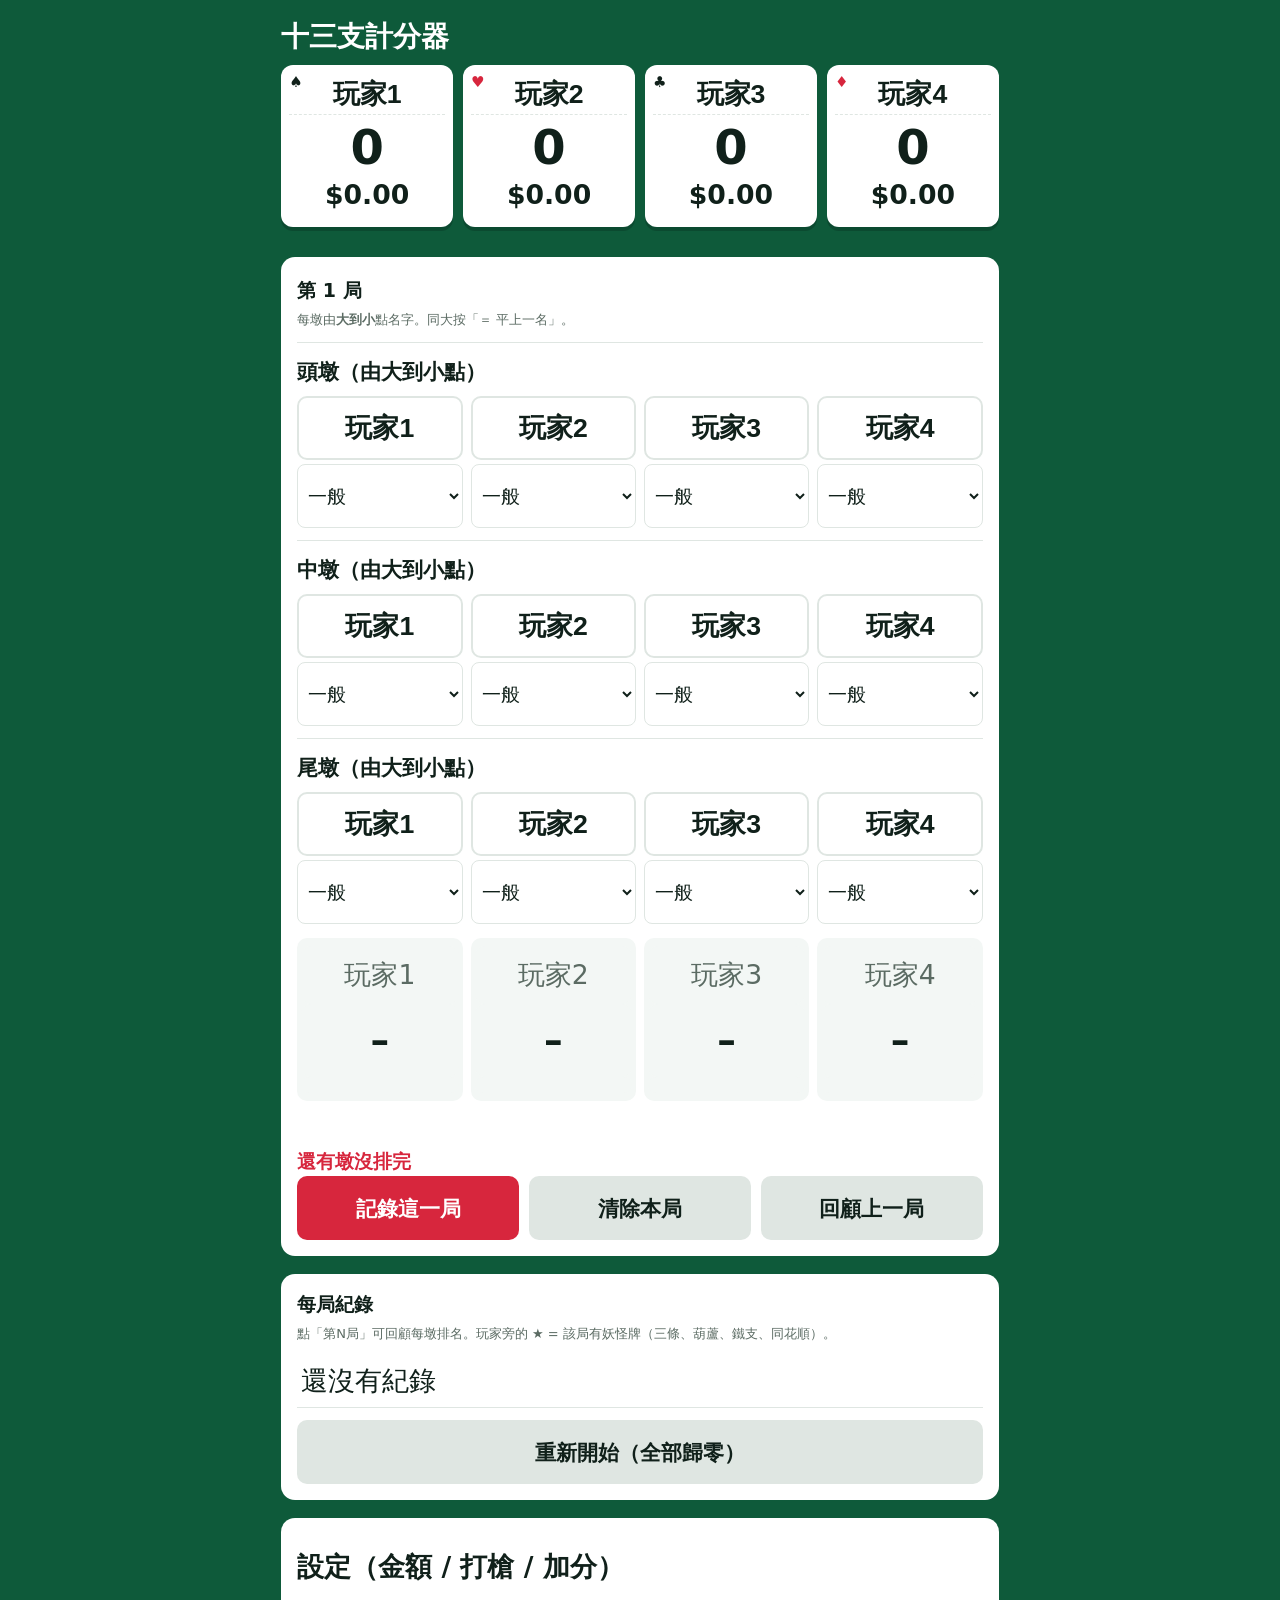
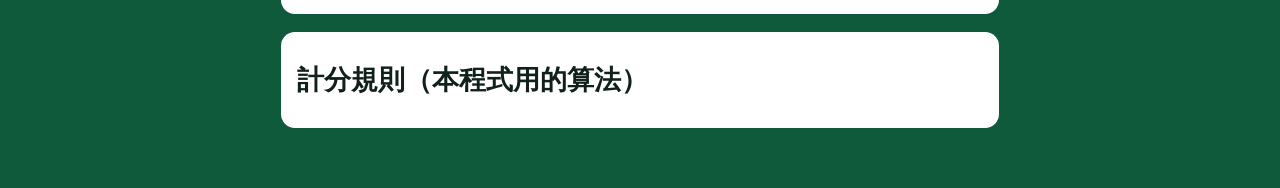
<file: index.html>
<!DOCTYPE html>
<html lang="zh-Hant">
<head>
<meta charset="utf-8">
<meta name="viewport" content="width=device-width,initial-scale=1,viewport-fit=cover">
<meta name="theme-color" content="#0e5a3a">
<meta name="apple-mobile-web-app-capable" content="yes">
<meta name="mobile-web-app-capable" content="yes">
<meta name="apple-mobile-web-app-status-bar-style" content="black-translucent">
<meta name="apple-mobile-web-app-title" content="十三支">
<link rel="manifest" href="manifest.webmanifest">
<link rel="apple-touch-icon" href="apple-touch-icon.png">
<link rel="icon" type="image/png" href="icon-192.png">
<title>十三支計分器</title>
<style>
/* VOICE: 牌桌上的計分員，清楚、快、不出錯
   IDEA: 綠絨牌桌 + 白色撲克牌
   PICTURE: 頂端四張「牌」記分板，大字顯示分數與餘額
   COLOUR and TYPE: 牌桌綠、牌面白、紅心紅；Noto Sans TC
   LAYOUT: 記分板 → 本局輸入（三墩排名）→ 預覽 → 紀錄 → 設定 */
:root{color-scheme:light dark;--felt:light-dark(#0e5a3a,#062b1c);--felt2:light-dark(#0b4a30,#04200f);--card:light-dark(#ffffff,#13241b);--ink:light-dark(#10201a,#e8f3ec);--mute:light-dark(#5b6b63,#9fb3a8);--red:#d7263d;--gold:#f2c14e;--line:light-dark(#dfe6e2,#24392d)}
:root[data-theme=light]{color-scheme:light}:root[data-theme=dark]{color-scheme:dark}
*{box-sizing:border-box;min-width:0}
body{margin:0;background:var(--felt);color:var(--ink);font:16px/1.55 -apple-system,"PingFang TC","Noto Sans TC","Microsoft JhengHei",system-ui,sans-serif;overflow-x:clip}
.wrap{max-width:820px;margin:0 auto;padding:max(16px,env(safe-area-inset-top)) max(4vw,12px,env(safe-area-inset-right)) calc(60px + env(safe-area-inset-bottom))}
#upd{position:fixed;left:12px;right:12px;bottom:calc(12px + env(safe-area-inset-bottom));z-index:9;display:none;background:var(--gold);color:#3a2a00;border:0;border-radius:12px;min-height:48px;font-size:17px;box-shadow:0 6px 20px rgba(0,0,0,.4)}#upd.on{display:block}
h1{color:#fff;font-size:28px;line-height:1.1;margin:6px 0 4px;font-weight:900}
.sub{color:#cfe6d8;font-size:14px;margin:0 0 14px}
.board{display:grid;grid-template-columns:repeat(4,minmax(0,1fr));gap:10px}
.pc{background:var(--card);border-radius:12px;padding:10px 8px 12px;text-align:center;box-shadow:0 6px 0 var(--felt2),0 10px 20px rgba(0,0,0,.25);position:relative}
.pc .suit{position:absolute;top:6px;left:8px;font-size:15px}
.pc input{width:100%;border:0;background:transparent;color:var(--ink);font:700 16px -apple-system,"PingFang TC","Noto Sans TC","Microsoft JhengHei",sans-serif;text-align:center;padding:4px 2px;border-bottom:1px dashed var(--line)}
.pc .pts{font-size:clamp(26px,7vw,40px);font-weight:900;line-height:1.1;margin-top:6px}
.pc .money{font-size:15px;font-weight:700;white-space:nowrap}
.pos{color:#138a4f}.neg{color:var(--red)}
.panel{background:var(--card);border-radius:14px;padding:16px;margin-top:18px}
.panel h2{font-size:19px;margin:0 0 4px}
.hint{font-size:13px;color:var(--mute);margin:0 0 10px}
.status{display:grid;grid-template-columns:repeat(4,minmax(0,1fr));gap:8px;margin-bottom:6px}
.status div{display:flex;flex-direction:column;gap:4px}
.status b{font-size:14px;text-align:center;overflow:hidden;text-overflow:ellipsis;white-space:nowrap}
select,input[type=number]{font:16px -apple-system,"PingFang TC","Noto Sans TC","Microsoft JhengHei",sans-serif;min-height:40px;border:1px solid var(--line);border-radius:8px;background:var(--card);color:var(--ink);padding:4px 6px;width:100%}
.row{border-top:1px solid var(--line);padding-top:12px;margin-top:12px}
.row h3{font-size:16px;margin:0 0 8px;display:flex;justify-content:space-between;gap:8px;flex-wrap:wrap}
.row h3 button{font-size:13px;min-height:32px;padding:2px 10px}
.rk{display:grid;grid-template-columns:repeat(4,minmax(0,1fr));gap:8px}
.rk .cell{display:flex;flex-direction:column;gap:4px}
.pick{position:relative;min-height:52px;border-radius:10px;border:2px solid var(--line);background:var(--card);color:var(--ink);font:700 15px -apple-system,"PingFang TC","Noto Sans TC","Microsoft JhengHei",sans-serif;cursor:pointer;padding:4px}
.pick[data-r="1"]{background:#ffd23f;border-color:#ffb800;color:#3a2a00}
.pick[data-r="2"]{background:#5ad1f2;border-color:#1fa8d1;color:#052b38}
.pick[data-r="3"]{background:#b9835a;border-color:#946243;color:#fff}
.pick[data-r="4"]{background:#6f7d89;border-color:#55616c;color:#fff}
.pick[data-r]::after{content:"第" attr(data-r);position:absolute;top:-9px;right:-6px;background:#10201a;color:#fff;font-size:12px;border-radius:9px;padding:0 6px;line-height:18px}
.pick:disabled{opacity:.35;cursor:default}
.cell select{font-size:14px;min-height:36px}
.tie{font-size:13px;min-height:32px;padding:2px 6px;border-radius:8px}
.tie[aria-pressed=true]{background:var(--gold);color:#3a2a00}
button{font:700 16px -apple-system,"PingFang TC","Noto Sans TC","Microsoft JhengHei",sans-serif;border-radius:10px;border:0;min-height:44px;padding:8px 16px;cursor:pointer;background:var(--line);color:var(--ink)}
button.go{background:var(--red);color:#fff}
button:focus-visible,input:focus-visible,select:focus-visible{outline:3px solid var(--gold);outline-offset:2px}
.prev{display:grid;grid-template-columns:repeat(4,minmax(0,1fr));gap:8px;margin:14px 0 10px;text-align:center}
.prev div{background:light-dark(#f3f7f5,#0f1d16);border-radius:10px;padding:8px 4px}
.prev .n{font-size:13px;color:var(--mute)}.prev .v{font-size:24px;font-weight:900}
.tags{font-size:14px;margin:0 0 10px;min-height:1.4em}
.tag{display:inline-block;background:var(--gold);color:#3a2a00;border-radius:6px;padding:0 8px;margin:2px 4px 2px 0;font-weight:700}
.err{color:var(--red);font-size:14px;font-weight:700;min-height:1.4em}
.actions{display:flex;gap:10px;flex-wrap:wrap}
table{width:100%;border-collapse:collapse;font-size:15px}
th,td{padding:6px 4px;border-bottom:1px solid var(--line);text-align:right;white-space:nowrap}
th:first-child,td:first-child{text-align:left}
td .x{background:none;min-height:32px;padding:0 8px;color:var(--red)}
.scroll{overflow-x:auto}
.set{display:grid;grid-template-columns:repeat(auto-fit,minmax(150px,1fr));gap:10px}
.set label{font-size:14px;display:flex;flex-direction:column;gap:4px}
details summary{cursor:pointer;font-weight:700;font-size:17px;min-height:32px}
.rules{font-size:14px;line-height:1.7}.rules p{margin:6px 0}
.modal{position:fixed;inset:0;background:rgba(0,0,0,.55);display:none;align-items:center;justify-content:center;padding:20px}
.modal.on{display:flex}.modal>div{background:var(--card);border-radius:14px;padding:20px;max-width:360px}
@media(max-width:600px){.board,.status,.rk,.prev{gap:6px}.pc{padding:8px 4px}.pick{font-size:14px}h1{font-size:24px}}
@media(prefers-reduced-motion:no-preference){.pc .pts{transition:color .3s}}
/* 大字大按鈕：名字、分數 ≥ 20pt，按鈕 ≥ 48pt 高 */
.pc input{font-size:20pt;text-overflow:ellipsis}
.pc .pts{font-size:clamp(24pt,8vw,36pt)}
.pc .money{font-size:20pt}
.status b{font-size:20pt}
.pick{font-size:20pt;min-height:48pt;line-height:1.15;overflow-wrap:anywhere}
.pick[data-r]::after{font-size:12pt;line-height:22px;top:-12px}
.prev .n{font-size:20pt}.prev .v{font-size:28pt}
.tags{font-size:14pt}.err{font-size:14pt}
table{font-size:20pt}
button,select,input[type=number]{min-height:48pt;font-size:16pt}
.row h3{font-size:16pt;align-items:center}
.row h3 button,.tie,td .x,.cell select{min-height:48pt;font-size:14pt}
.actions button{flex:1 1 180px}
details summary{min-height:48pt;display:flex;align-items:center;font-size:16pt}
.set label{font-size:14pt}
.modal>div{max-width:440px;width:100%}
#mtext{font-size:18pt;white-space:pre-line;line-height:1.5}
.modal .actions button{flex:1}
#status{display:none}
details summary{font-size:20pt}
.scrollto{scroll-margin-top:240px}
.rvsec{border-top:1px solid var(--line);padding-top:10px;margin-top:10px}
.rvsec h3{font-size:16pt;margin:0 0 6px}
.rvl{display:flex;align-items:center;gap:10px;padding:4px 0;font-size:20pt}
.rvl small{font-size:14pt;font-weight:400;color:var(--mute)}
.rb{display:inline-block;min-width:3.4em;text-align:center;border-radius:10px;padding:2px 8px;font-size:16pt;font-weight:700;background:var(--line);color:var(--ink)}
.rb[data-r="1"]{background:#ffd23f;color:#3a2a00}
.rb[data-r="2"]{background:#5ad1f2;color:#052b38}
.rb[data-r="3"]{background:#b9835a;color:#fff}
.rb[data-r="4"]{background:#6f7d89;color:#fff}
.rn{min-height:48pt;font-size:16pt;padding:0 12px}
tr.sel td{background:rgba(242,193,78,.28)}
tr.ed td{border-bottom:3px dashed var(--red)}
.edtag{color:var(--red);font-size:16pt;margin-left:8px}
.yao{color:#d98e00;font-size:14pt;margin-right:4px}
.rules,.rules p,.rules details summary{font-size:20pt;line-height:1.6}
.s1 label{display:flex;flex-direction:column;gap:4px;font-size:14pt}
.unitline{font-size:14pt;margin:10px 0 6px}
.slist{list-style:none;margin:8px 0 0;padding:0}
.slist li{display:flex;justify-content:space-between;align-items:center;gap:12px;padding:6px 0;border-top:1px solid var(--line);font-size:14pt}
.slist input{width:110px;text-align:center}
.slist input:disabled{opacity:.45}
/* 記分板固定在上方 */
.board{position:sticky;top:0;z-index:10;background:var(--felt);padding:8px 0 12px;margin-top:0}
.pc{box-shadow:0 4px 0 var(--felt2)}
@media(max-width:600px){
.board{gap:8px;padding:6px 0 10px}
.pc{display:grid;grid-template-columns:auto 1fr;align-items:baseline;column-gap:6px;padding:6px 8px 8px}
.pc .suit{display:none}
.pc input{grid-column:1/-1;padding:0 2px}
.pc .pts{margin-top:0;text-align:left}
.pc .money{text-align:right;font-size:16pt}
}
@media(max-width:600px){.board,.status,.rk,.prev{grid-template-columns:repeat(2,minmax(0,1fr));gap:12px}.rk{row-gap:18px}}
</style>
</head>
<body>
<div class="wrap">
<h1>十三支計分器</h1>
<div class="board" id="board"></div>

<div class="panel scrollto" id="entry">
<h2>第 <span id="rno">1</span> 局<span id="edtag" class="edtag"></span></h2>
<p class="hint">每墩由<b>大到小</b>點名字。同大按「＝ 平上一名」。</p>
<div class="status" id="status"></div>
<div id="rows"></div>
<div class="prev" id="prev"></div>
<div class="tags" id="tags"></div>
<div class="err" id="err"></div>
<div class="actions"><button class="go" id="save">記錄這一局</button><button id="clear">清除本局</button><button id="lastbtn">回顧上一局</button></div>
</div>

<div class="panel scrollto" id="review" hidden>
<h2 id="rvt"></h2>
<div id="rvbody"></div>
<div class="prev" id="rvprev"></div>
<div class="tags" id="rvtags"></div>
<div class="actions"><button class="go" id="rvedit">修改這局</button><button id="rvclose">關閉</button></div>
</div>

<div class="panel">
<h2>每局紀錄</h2>
<p class="hint">點「第N局」可回顧每墩排名。玩家旁的 ★ = 該局有妖怪牌（三條、葫蘆、鐵支、同花順）。</p>
<div class="scroll"><table id="hist"></table></div>
<div class="actions" style="margin-top:12px"><button id="reset">重新開始（全部歸零）</button></div>
</div>

<div class="panel">
<details><summary>設定（金額 / 打槍 / 加分）</summary>
<div class="s1" style="margin-top:10px">
<label>每人本金 $<input type="number" id="s_start" step="0.01" min="0" max="1000" inputmode="decimal"></label>
<p class="unitline">每分（每道）自動計算：<b>$<span id="s_unit">0.30</span></b>（本金 ÷ 50）</p>
</div>
<ul class="slist">
<li><span>打槍倍數</span><input type="number" id="s_gun" step="1" min="1"></li>
<li><span>全壘打再乘</span><input type="number" id="s_hr" step="1" min="1"></li>
<li><span>頭墩三條</span><input type="number" id="b_h_three" min="1"></li>
<li><span>中墩葫蘆</span><input type="number" id="b_m_full" min="1"></li>
<li><span>中墩鐵支</span><input type="number" id="b_m_four" min="1"></li>
<li><span>中墩同花順</span><input type="number" id="b_m_sf" min="1"></li>
<li><span>尾墩鐵支</span><input type="number" id="b_t_four" min="1"></li>
<li><span>尾墩同花順</span><input type="number" id="b_t_sf" min="1"></li>
</ul>
<p class="hint" style="margin-top:10px">倍數和加分都按正常遊戲規則。記錄第 1 局之後，倍數和加分就鎖住不能改，只有本金可以調整；全部歸零後才能再改倍數。</p>
</details>
</div>

<div class="panel rules">
<details><summary>計分規則（本程式用的算法）</summary>
<p><b>比牌：</b>每兩人之間，頭對頭、中對中、尾對尾各比一次，每墩贏 1 道（有加分牌型就贏該墩的加分數）。4 人共 6 組對決。</p>
<p><b>平手（push）：</b>同一墩兩人牌一樣大 → 這墩兩人不輸不贏、0 道；有平手就不算三墩全贏，不能打槍。</p>
<p><b>打槍：</b>三墩全贏同一個人 → 對他的分數 ×2。</p>
<p><b>全壘打：</b>同一局打槍其他 3 家 → 他這局所有分數再 ×2（3 墩全贏、無加分時，每家輸 12 道）。</p>
<p><b>設定限制：</b>所有倍數和加分都按正常遊戲規則。遊戲中途（已有紀錄）不能亂改倍數，只有本金可以調整（上限 $1000）。全部歸零後才能再改倍數。</p>
<p><b>墩內加分（預設）：</b>頭墩三條 3、中墩葫蘆 2、中墩鐵支 8、中墩同花順 10、尾墩鐵支 4、尾墩同花順 5。只有贏了那墩才拿加分。</p>
</details>
</div>
</div>

<button id="upd" type="button">有新版本，點這裡更新</button>
<div class="modal" id="modal"><div><p id="mtext" style="margin-top:0">確定要清除所有紀錄嗎？</p><div class="actions"><button class="go" id="mok">確定</button><button id="mno">取消</button></div></div></div>

<script>
{
const SUITS=['♠','♥','♣','♦'],ROWS=[['頭墩','h'],['中墩','m'],['尾墩','t']];
const HANDS={h:[['','一般'],['three','三條']],m:[['','一般'],['full','葫蘆'],['four','鐵支'],['sf','同花順']],t:[['','一般'],['four','鐵支'],['sf','同花順']]};
const DEF={names:['玩家1','玩家2','玩家3','玩家4'],start:15,unit:0.3,gun:2,hr:2,bonus:{h_three:3,m_full:2,m_four:8,m_sf:10,t_four:4,t_sf:5},rounds:[]};
let S;try{S=JSON.parse(localStorage.getItem('13zhi'))}catch(e){}
if(!S||!S.names)S=JSON.parse(JSON.stringify(DEF));
try{const nn=JSON.parse(localStorage.getItem('13zhi_names'));if(Array.isArray(nn)&&nn.length===4)S.names=nn.map((x,i)=>String(x||('玩家'+(i+1))))}catch(e){}
const save=()=>{try{localStorage.setItem('13zhi',JSON.stringify(S));localStorage.setItem('13zhi_names',JSON.stringify(S.names))}catch(e){}};
const esc=s=>String(s).replace(/[&<>"']/g,c=>({'&':'&amp;','<':'&lt;','>':'&gt;','"':'&quot;',"'":'&#39;'}[c]));
const $=id=>document.getElementById(id);
const fmt=n=>(n<0?'-$':'$')+Math.abs(n).toFixed(2);
const sgn=n=>n>0?'+'+n:''+n;
let E;
const newEntry=()=>({st:['n','n','n','n'],sp:[3,3,3,3],rank:{h:[],m:[],t:[]},hand:{h:['','','',''],m:['','','',''],t:['','','','']},tie:{h:[],m:[],t:[]}});
const lv=(e,r)=>{const L={},tie=(e.tie&&e.tie[r])||[];let l=0;e.rank[r].forEach((p,k)=>{if(k>0&&!tie.includes(p))l++;L[p]=l});return L};
E=newEntry();
let rev=null,editIdx=-1,draft=null;
const clone=o=>JSON.parse(JSON.stringify(o));
const yao=(r,i)=>r.hand&&['h','m','t'].some(k=>r.hand[k]&&r.hand[k][i]);

function compute(e){
  const P=[[0,0,0,0],[0,0,0,0],[0,0,0,0],[0,0,0,0]],G=[[0,0,0,0],[0,0,0,0],[0,0,0,0],[0,0,0,0]];
  const val=(r,w)=>{const k=e.hand[r][w];return k?(+S.bonus[r+'_'+k]||1):1};
  for(let i=0;i<4;i++)for(let j=i+1;j<4;j++){
    const a=e.st[i],b=e.st[j];let d=0;
    if(a==='sp'||b==='sp'){d=(a==='sp'?+e.sp[i]:0)-(b==='sp'?+e.sp[j]:0)}
    else if(a==='foul'&&b==='foul'){d=0}
    else if(a==='foul'){d=-3*S.gun;G[j][i]=1}
    else if(b==='foul'){d=3*S.gun;G[i][j]=1}
    else{let wi=0,wj=0;for(const[,r]of ROWS){const L=lv(e,r),li=L[i],lj=L[j];if(li<lj){d+=val(r,i);wi++}else if(li>lj){d-=val(r,j);wj++}}
      if(wi===3){d*=S.gun;G[i][j]=1}else if(wj===3){d*=S.gun;G[j][i]=1}}
    P[i][j]=d;P[j][i]=-d;
  }
  const tags=[];
  for(const[lab,r]of ROWS){const tie=(e.tie&&e.tie[r])||[];e.rank[r].forEach((p,k)=>{if(k>0&&tie.includes(p))tags.push(lab+' '+S.names[e.rank[r][k-1]]+'＝'+S.names[p]+' 平手')})}
  for(let i=0;i<4;i++)for(let j=0;j<4;j++)if(G[i][j])tags.push(S.names[i]+' 打槍 '+S.names[j]);
  for(let i=0;i<4;i++){if([0,1,2,3].every(k=>k===i||G[i][k])){tags.push(S.names[i]+' 全壘打！');for(let k=0;k<4;k++)if(k!==i){P[i][k]*=S.hr;P[k][i]*=S.hr}}}
  e.st.forEach((s,i)=>{if(s==='foul')tags.push(S.names[i]+' 相公');if(s==='sp')tags.push(S.names[i]+' 特殊牌型 '+e.sp[i]+' 道')});
  return{pts:P.map(r=>r.reduce((a,b)=>a+b,0)),tags};
}
const normals=()=>[0,1,2,3].filter(i=>E.st[i]==='n');
function valid(){const n=normals();if(n.length<2)return true;return ROWS.every(([,r])=>E.rank[r].length===n.length)}
function totals(){const t=[0,0,0,0];S.rounds.forEach(r=>{const c=compute(r);c.pts.forEach((p,i)=>t[i]+=p)});return t}

function renderBoard(){
  const t=totals();
  $('board').innerHTML=S.names.map((n,i)=>{const m=Math.round(t[i]*S.unit*100)/100;return`<div class="pc"><span class="suit" style="color:${i%2?'var(--red)':'var(--ink)'}">${SUITS[i]}</span><input id="nm${i}" value="${esc(n)}" aria-label="玩家${i+1}名字"><div class="pts ${t[i]>0?'pos':t[i]<0?'neg':''}">${sgn(t[i])}</div><div class="money ${m>0?'pos':m<0?'neg':''}">${m>0?'+':''}${fmt(m)}</div></div>`}).join('');
  S.names.forEach((_,i)=>{$('nm'+i).onchange=ev=>{S.names[i]=ev.target.value.trim()||('玩家'+(i+1));save();renderAll()}});
}
function renderEntry(){
  $('rno').textContent=editIdx>=0?editIdx+1:S.rounds.length+1;$('edtag').textContent=editIdx>=0?'（修改中）':'';$('save').textContent=editIdx>=0?'確認修改':'記錄這一局';$('clear').textContent=editIdx>=0?'取消修改':'清除本局';
  $('status').innerHTML=S.names.map((n,i)=>`<div><b>${esc(n)}</b><select id="st${i}"><option value="n">一般</option><option value="foul">相公/倒水</option><option value="sp">特殊牌型</option></select>${E.st[i]==='sp'?`<input type="number" id="sp${i}" min="1" value="${E.sp[i]}" aria-label="特殊牌型分數">`:''}</div>`).join('');
  S.names.forEach((_,i)=>{const s=$('st'+i);s.value=E.st[i];s.onchange=()=>{E.st[i]=s.value;for(const[,r]of ROWS){E.rank[r]=E.rank[r].filter(k=>E.st[k]==='n');E.tie[r]=E.tie[r].filter(k=>E.rank[r].indexOf(k)>0)}renderEntry()};
    const p=$('sp'+i);if(p)p.oninput=()=>{E.sp[i]=Math.max(0,+p.value||0);renderPrev()}});
  const n=normals();
  $('rows').innerHTML=n.length<2?'<p class="hint">一般玩家少於 2 人，不用比墩。</p>':ROWS.map(([lab,r])=>`<div class="row"><h3>${lab}（由大到小點）</h3><div class="rk">${S.names.map((nm,i)=>{const on=E.st[i]==='n',p=E.rank[r].indexOf(i),L=lv(E,r),td=E.tie[r].includes(i);return`<div class="cell"><button class="pick" data-row="${r}" data-p="${i}" ${p>=0?`data-r="${L[i]+1}"`:''} ${on?'':'disabled'}>${esc(nm)}</button>${on&&p>=1?`<button class="tie" data-tr="${r}" data-tp="${i}" aria-pressed="${td}">${td?'✓ 平手':'＝ 平上一名'}</button>`:''}${on?`<select data-hr="${r}" data-hp="${i}" aria-label="${esc(nm)} ${lab}牌型">${HANDS[r].map(([k,t])=>`<option value="${k}" ${E.hand[r][i]===k?'selected':''}>${t}${k?' '+S.bonus[r+'_'+k]:''}</option>`).join('')}</select>`:''}</div>`}).join('')}</div></div>`).join('');
  document.querySelectorAll('.pick').forEach(b=>b.onclick=()=>{const r=b.dataset.row,p=+b.dataset.p,a=E.rank[r],x=a.indexOf(p);
    if(x>=0)a.splice(x);else{a.push(p);const rest=normals().filter(k=>!a.includes(k));if(rest.length===1)a.push(rest[0])}E.tie[r]=E.tie[r].filter(k=>a.indexOf(k)>0);renderEntry()});
  document.querySelectorAll('.tie').forEach(b=>b.onclick=()=>{const r=b.dataset.tr,p=+b.dataset.tp,t=E.tie[r],x=t.indexOf(p);if(x>=0)t.splice(x,1);else t.push(p);renderEntry()});
  document.querySelectorAll('[data-clr]').forEach(b=>b.onclick=()=>{E.rank[b.dataset.clr]=[];E.tie[b.dataset.clr]=[];renderEntry()});
  document.querySelectorAll('[data-hr]').forEach(s=>s.onchange=()=>{E.hand[s.dataset.hr][+s.dataset.hp]=s.value;renderPrev()});
  renderPrev();
}
function renderPrev(){
  const ok=valid();$('err').textContent=ok?'':'還有墩沒排完';
  const c=ok?compute(E):{pts:[0,0,0,0],tags:[]};
  $('prev').innerHTML=S.names.map((n,i)=>`<div><div class="n">${esc(n)}</div><div class="v ${c.pts[i]>0?'pos':c.pts[i]<0?'neg':''}">${ok?sgn(c.pts[i]):'–'}</div><div class="n">${ok?fmt(c.pts[i]*S.unit):''}</div></div>`).join('');
  $('tags').innerHTML=c.tags.map(t=>`<span class="tag">${esc(t)}</span>`).join('');
}
function renderHist(){
  if(!S.rounds.length){$('hist').innerHTML='<tr><td>還沒有紀錄</td></tr>';return}
  const t=totals();
  $('hist').innerHTML=`<tr><th>局</th>${S.names.map(n=>`<th>${esc(n)}</th>`).join('')}<th></th></tr>`+
   S.rounds.map((r,k)=>{const c=compute(r);return`<tr class="${k===rev?'sel':''} ${k===editIdx?'ed':''}"><td><button class="rn" data-rv="${k}" aria-label="回顧第${k+1}局">第${k+1}局</button></td>${c.pts.map((p,i)=>`<td class="${p>0?'pos':p<0?'neg':''}">${yao(r,i)?'<span class="yao" role="img" aria-label="妖怪牌">★</span>':''}${sgn(p)}</td>`).join('')}<td><button class="x" data-del="${k}" aria-label="刪除第${k+1}局">✕</button></td></tr>`}).reverse().join('')+
   `<tr><th>總分</th>${t.map(p=>`<th>${sgn(p)}</th>`).join('')}<th></th></tr><tr><th>輸贏</th>${t.map(p=>`<th class="${p>0?'pos':p<0?'neg':''}">${fmt(p*S.unit)}</th>`).join('')}<th></th></tr>`;
  document.querySelectorAll('[data-del]').forEach(b=>b.onclick=()=>{const k=+b.dataset.del,c=compute(S.rounds[k]);if(editIdx>=0){note('請先完成或取消修改');return}ask(`刪除第 ${k+1} 局？\n${S.names.map((n,i)=>n+' '+sgn(c.pts[i])).join('、')}\n刪除後無法復原。`,()=>{S.rounds.splice(k,1);rev=null;save();renderAll()},'刪除這局')});
  document.querySelectorAll('[data-rv]').forEach(b=>b.onclick=()=>{rev=+b.dataset.rv;renderHist();renderReview();$('review').scrollIntoView({behavior:'smooth',block:'start'})});
}
function renderSet(){
  $('s_start').value=S.start;$('s_unit').textContent=uf(S.unit);$('s_gun').value=S.gun;$('s_hr').value=S.hr;
  for(const k in S.bonus)$('b_'+k).value=S.bonus[k];
}
function lockSet(){const l=S.rounds.length>0;['s_gun','s_hr'].concat(Object.keys(S.bonus).map(k=>'b_'+k)).forEach(id=>{$(id).disabled=l})}
function renderReview(){
  const box=$('review'),r=rev!=null?S.rounds[rev]:null;
  $('lastbtn').disabled=!S.rounds.length;
  if(!r){box.hidden=true;return}
  box.hidden=false;
  const c=compute(r),nm=i=>esc(S.names[i]);
  $('rvt').textContent='第 '+(rev+1)+' 局回顧';
  const odd=r.st.map((s,i)=>s==='foul'?nm(i)+' 相公':s==='sp'?nm(i)+' 特殊牌型':'').filter(Boolean);
  $('rvbody').innerHTML=ROWS.map(([lab,k])=>{const L=lv(r,k);return`<div class="rvsec"><h3>${lab}</h3>${r.rank[k].length?r.rank[k].map(p=>{const h=r.hand[k][p],hl=(HANDS[k].find(x=>x[0]===h)||[])[1];return`<div class="rvl"><span class="rb" data-r="${L[p]+1}">第${L[p]+1}名</span><b>${nm(p)}</b>${h?`<small>${hl}</small>`:''}</div>`}).join(''):'<div class="hint">這墩沒有排名</div>'}</div>`}).join('')+(odd.length?`<div class="rvsec"><div class="hint">${odd.join('、')}</div></div>`:'');
  $('rvprev').innerHTML=S.names.map((n,i)=>`<div><div class="n">${esc(n)}</div><div class="v ${c.pts[i]>0?'pos':c.pts[i]<0?'neg':''}">${sgn(c.pts[i])}</div><div class="n">${fmt(c.pts[i]*S.unit)}</div></div>`).join('');
  $('rvtags').innerHTML=c.tags.map(t=>`<span class="tag">${esc(t)}</span>`).join('');
  $('rvedit').disabled=editIdx>=0;
}
function startEdit(){const r=S.rounds[rev];if(!r||editIdx>=0)return;draft=E;E=clone(r);if(!E.tie)E.tie={h:[],m:[],t:[]};editIdx=rev;renderAll();$('entry').scrollIntoView({behavior:'smooth',block:'start'})}
function endEdit(){E=draft||newEntry();draft=null;editIdx=-1}
function renderAll(){renderBoard();renderEntry();renderHist();renderReview();lockSet()}
let cb=null;
function uf(u){const s=String(+(+u).toFixed(4));return(s.split('.')[1]||'').length<2?(+s).toFixed(2):s}
function note(t){$('mtext').textContent=t;$('mok').textContent='知道了';$('mno').style.display='none';cb=null;$('modal').classList.add('on');$('mok').focus()}
function ask(t,f,ok){$('mno').style.display='';$('mtext').textContent=t;$('mok').textContent=ok||'確定';cb=f;$('modal').classList.add('on');$('mno').focus()}
$('mok').onclick=()=>{$('modal').classList.remove('on');cb&&cb()};
$('mno').onclick=()=>$('modal').classList.remove('on');
$('save').onclick=()=>{if(!valid()){$('err').textContent='還有墩沒排完，排完才能記錄';return}
  if(editIdx>=0){const k=editIdx,o=compute(S.rounds[k]),n=compute(E);ask(`確認修改第 ${k+1} 局？\n修改前：${S.names.map((x,i)=>x+' '+sgn(o.pts[i])).join('、')}\n修改後：${S.names.map((x,i)=>x+' '+sgn(n.pts[i])).join('、')}`,()=>{S.rounds[k]=clone(E);endEdit();rev=k;save();renderAll();$('review').scrollIntoView({behavior:'smooth',block:'start'})},'確認修改');return}
  S.rounds.push(clone(E));E=newEntry();save();renderAll();window.scrollTo({top:0,behavior:'smooth'})};
$('clear').onclick=()=>{if(editIdx>=0){ask('放棄修改第 '+(editIdx+1)+' 局？\n這局會維持原本的紀錄。',()=>{endEdit();renderAll()},'放棄修改');return}ask('清除本局已輸入的排名和狀態？\n（已記錄的局不受影響）',()=>{E=newEntry();renderEntry()},'清除本局')};
$('reset').onclick=()=>ask(`確定全部歸零？\n${S.rounds.length} 局紀錄會全部刪除，無法復原。\n（玩家名字和設定會保留）`,()=>{S.rounds=[];E=newEntry();editIdx=-1;draft=null;rev=null;save();renderAll()},'全部歸零');
[['s_start','start'],['s_gun','gun'],['s_hr','hr']].forEach(([id,k])=>$(id).onchange=()=>{const v=parseFloat($(id).value);if(!isNaN(v)&&v>=0){S[k]=v;if(k==='start')S.unit=Math.round(v/50*10000)/10000;save();renderSet();renderAll()}});
$('s_start').oninput=()=>{let v=parseFloat($('s_start').value);if(v>1000){v=1000;$('s_start').value=1000;note('賭太大了拉!!')}if(!isNaN(v)&&v>=0){S.start=v;S.unit=Math.round(v/50*10000)/10000;save();$('s_unit').textContent=uf(S.unit);renderAll()}};
Object.keys(S.bonus).forEach(k=>$('b_'+k).onchange=()=>{const v=parseInt($('b_'+k).value);if(v>=1){S.bonus[k]=v;save();renderAll()}});
$('lastbtn').onclick=()=>{if(!S.rounds.length)return;rev=S.rounds.length-1;renderHist();renderReview();$('review').scrollIntoView({behavior:'smooth',block:'start'})};
$('rvedit').onclick=startEdit;
$('rvclose').onclick=()=>{rev=null;renderHist();renderReview()};
renderSet();renderAll();
}
</script>
<script>
if('serviceWorker' in navigator){
  const b=document.getElementById('upd');let reloading=false,asked=false;
  const offer=w=>{b.classList.add('on');b.onclick=()=>{asked=true;w.postMessage('SKIP_WAITING')}};
  navigator.serviceWorker.addEventListener('controllerchange',()=>{if(reloading||!asked)return;reloading=true;location.reload()});
  navigator.serviceWorker.register('sw.js').then(reg=>{
    if(reg.waiting&&navigator.serviceWorker.controller)offer(reg.waiting);
    reg.addEventListener('updatefound',()=>{const w=reg.installing;w&&w.addEventListener('statechange',()=>{if(w.state==='installed'&&navigator.serviceWorker.controller)offer(w)})});
    document.addEventListener('visibilitychange',()=>{if(!document.hidden)reg.update().catch(()=>{})});
  }).catch(()=>{});
}
</script>
</body>
</html>
</file>
